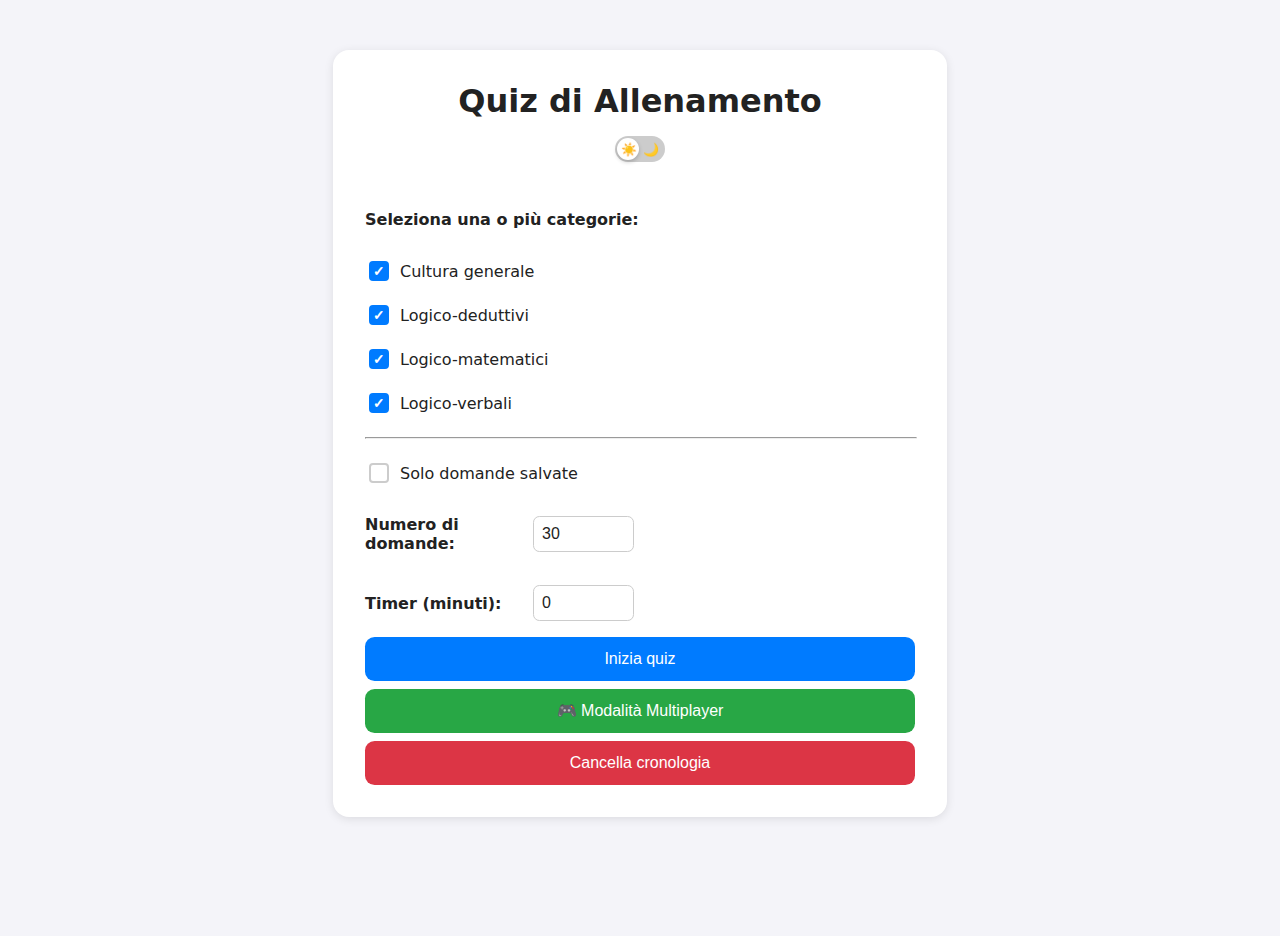
<file: index.html>
<!DOCTYPE html>
<html lang="it">

<head>
    <meta charset="UTF-8">
    <meta name="viewport" content="width=device-width, initial-scale=1.0">
    <title>Quiz Interattivo</title>
    <link rel="stylesheet" href="css/styles.css">
</head>

<body>
    <div class="container">
        <div class="header-container">
            <h1>Quiz di Allenamento</h1>
            <div class="dark-mode-toggle-wrapper">
                <label style="position: relative; cursor: pointer;">
                    <input type="checkbox" id="dark-mode-checkbox" class="dark-mode-checkbox">
                    <div class="toggle-switch">
                        <span class="toggle-icon sun-icon">☀️</span>
                        <span class="toggle-icon moon-icon">🌙</span>
                    </div>
                </label>
            </div>
        </div>

        <!-- Menu categorie -->
        <div id="category-menu" class="category-select">
            <p><strong>Seleziona una o più categorie:</strong></p>
            <label><input type="checkbox" value="CULTURA_GENERALE" checked> Cultura generale</label>
            <label><input type="checkbox" value="ATTITUDINALI_LOGICO_DEDUTTIVI" checked> Logico-deduttivi</label>
            <label><input type="checkbox" value="ATTITUDINALI_LOGICO_MATEMATICI" checked> Logico-matematici</label>
            <label><input type="checkbox" value="ATTITUDINALI_LOGICO_VERBALI" checked> Logico-verbali</label>

            <hr style="width:100%;text-align:left;margin-left:0">

            <label>
                <input type="checkbox" id="only-saved-questions"> Solo domande salvate
            </label>

            <label>
                <p><strong>Numero di domande:</strong></p>
                <input id="num-domande" type="number" min="1" max="10000" value="30">
            </label>

            <label>
                <p><strong>Timer (minuti):</strong></p>
                <input id="timer-input" type="number" min="0" max="10000" value="0">
            </label>

            <button id="start-btn" class="btn" type="button">Inizia quiz</button>
            <button id="multiplayer-btn" class="btn" style="background:#28a745; color: white;" type="button">🎮 Modalità Multiplayer</button>
            <button id="clear-persistent" class="btn" style="background:#dc3545;" type="button">Cancella cronologia</button>
        </div>

        <!-- Area quiz -->
        <div id="quiz" class="quiz-container">
            <div id="progress"></div>
            <div class="progress-bar-container">
                <div id="progress-bar-fill" class="progress-bar-fill"></div>
            </div>
            <div class="quiz-header">
                <button id="back-btn" class="back-btn" type="button">← Menù</button>
                <div class="bookmark-btn-container">
                    <button id="bookmark-btn" class="bookmark-btn" type="button">⭐</button>
                </div>
                <div class="score-timer-container">
                    <div id="score"></div>
                    <div id="timer" class="timer"></div>
                </div>
            </div>
            <div id="category"></div>
            <div id="question" class="question"></div>
            <div id="answers" class="answers"></div>
            <div class="navigation-buttons">
                <button id="prev-btn" class="btn btn-nav" type="button" disabled>← Indietro</button>
                <button id="next-btn" class="btn btn-nav" type="button" disabled>Avanti →</button>
            </div>
        </div>

        <!-- Riepilogo -->
        <div id="summary" class="summary">
            <h2>Riepilogo finale</h2>
            <p id="final-score"></p>
            <div id="error-list"></div>
            <h3>Accuratezza nel tempo</h3>
            <div style="margin-bottom: 1rem; text-align: center;">
                <label for="accuracy-filter" style="color: var(--text-color); margin-right: 0.5rem;">Mostra:</label>
                <select id="accuracy-filter"
                    style="padding: 0.5rem; border-radius: 0.4rem; border: 1px solid var(--border-color); background: var(--container-bg); color: var(--text-color); cursor: pointer;">
                    <option value="overall">Accuratezza complessiva</option>
                    <option value="CULTURA_GENERALE">Cultura generale</option>
                    <option value="ATTITUDINALI_LOGICO_DEDUTTIVI">Logico-deduttivi</option>
                    <option value="ATTITUDINALI_LOGICO_MATEMATICI">Logico-matematici</option>
                    <option value="ATTITUDINALI_LOGICO_VERBALI">Logico-verbali</option>
                </select>
            </div>
            <canvas id="accuracy-chart" width="500" height="250"></canvas>
            <h3>Grafico risultati per categoria</h3>
            <canvas id="result-chart" width="500" height="300"></canvas>
            <button id="restart-btn" class="btn" type="button">Torna al menù iniziale</button>
        </div>
    </div>

    <!-- JavaScript files -->
    <script src="js/storage.js"></script>
    <script src="js/charts.js"></script>
    <script src="js/app.js"></script>
</body>

</html>
</file>
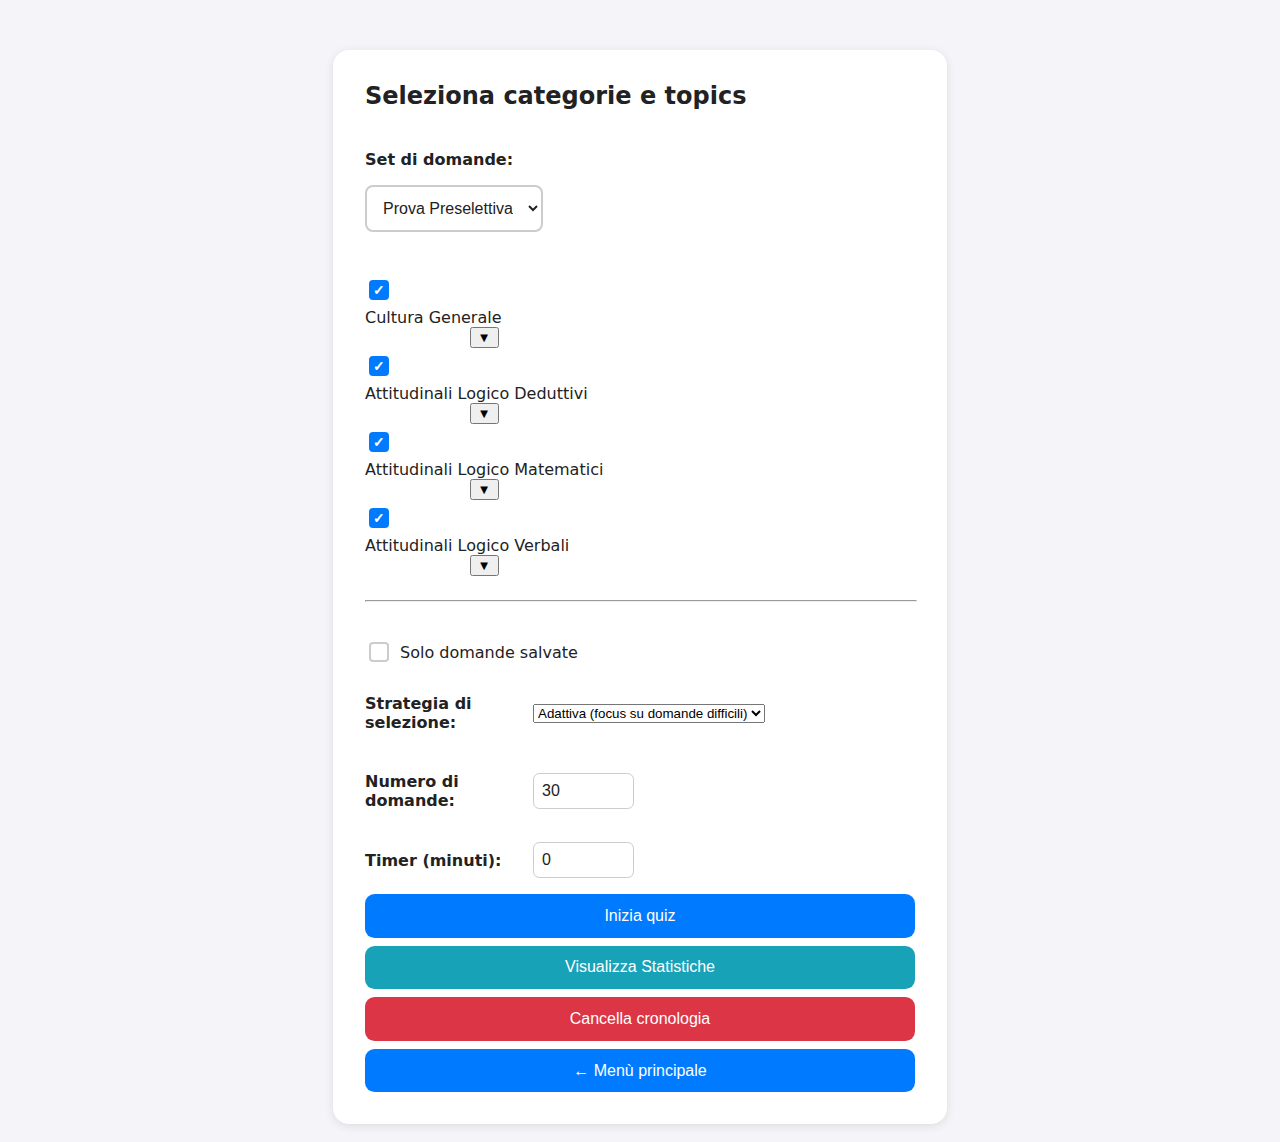
<file: singleplayer.html>
<!DOCTYPE html>
<html lang="it">

<head>
    <meta charset="UTF-8">
    <meta name="viewport" content="width=device-width, initial-scale=1.0">
    <title>Quiz Single Player</title>
    <link rel="stylesheet" href="css/styles.css">
</head>

<body>
    <div class="container">
        <!-- Single Player Setup Screen -->
        <div id="setupScreen" class="screen active">
            <div class="category-select">
                <h2 style="color: var(--text-color); margin-bottom: 1rem;">Seleziona categorie e topics</h2>

                <!-- Dataset Switcher -->
                <div style="margin-bottom: 1.5rem;">
                    <label style="display: block; margin-bottom: 0.5rem;">
                        <p><strong>Set di domande:</strong></p>
                        <select id="dataset-switcher"
                            style="width: 100%; padding: 0.75rem; border-radius: 0.5rem; border: 2px solid var(--border-color); background: var(--container-bg); color: var(--text-color); font-size: 1rem; cursor: pointer;">
                            <option value="questions.json">Prova Preselettiva</option>
                            <option value="questions_prova_scritta.json">Prova Scritta</option>
                        </select>
                    </label>
                </div>

                <!-- Category Cards with Expandable Topics -->
                <div id="category-cards-container">
                    <!-- Category cards will be generated dynamically based on the loaded dataset -->
                </div>

                <hr style="width:100%;text-align:left;margin-left:0; margin-top: 1rem; margin-bottom: 1.5rem;">

                <label>
                    <input type="checkbox" id="only-saved-questions"> Solo domande salvate
                </label>

                <label>
                    <p><strong>Strategia di selezione:</strong></p>
                    <select id="selection-strategy">
                        <option value="random">Casuale</option>
                        <option value="adaptive">Adattiva (focus su domande difficili)</option>
                        <option value="spaced-repetition">Ripetizione Spaziata</option>
                    </select>
                </label>

                <label>
                    <p><strong>Numero di domande:</strong></p>
                    <input id="num-domande" type="number" min="1" max="10000" value="30">
                </label>

                <label>
                    <p><strong>Timer (minuti):</strong></p>
                    <input id="timer-input" type="number" min="0" max="10000" value="0">
                </label>

                <button id="start-btn" class="btn" type="button">Inizia quiz</button>
                <button id="view-stats-btn" class="btn" style="background:#17a2b8;">Visualizza Statistiche</button>
                <button id="clear-persistent" class="btn" style="background:#dc3545;" type="button">Cancella
                    cronologia</button>
                <button id="back-to-main-btn" class="btn btn-tertiary">← Menù principale</button>
            </div>
        </div>

        <!-- Question Statistics Screen -->
        <div id="stats-screen" class="screen" style="display: none;">
            <h2>📊 Statistiche Domande</h2>
            <p style="color: var(--text-color); margin-bottom: 1rem;">Panoramica delle tue performance per domanda</p>

            <div style="margin-bottom: 1rem;">
                <label style="margin-bottom: 1rem;">
                    <p><strong>Set di domande:</strong></p>
                    <select id="stats-dataset-filter"
                        style="flex: 1; padding: 0.5rem; border-radius: 0.4rem; border: 1px solid var(--border-color); background: var(--container-bg); color: var(--text-color);">
                        <option value="questions.json">Prova Preselettiva</option>
                        <option value="questions_prova_scritta.json">Prova Scritta</option>
                    </select>
                </label>
                <label style="margin-top: 1rem;">
                    <p><strong>Filtra per categoria:</strong></p>
                    <select id="stats-category-filter"
                        style="flex: 1; padding: 0.5rem; border-radius: 0.4rem; border: 1px solid var(--border-color); background: var(--container-bg); color: var(--text-color);">
                        <option value="all">Tutte le categorie</option>
                        <!-- Categories will be populated dynamically -->
                    </select>
                </label>
                <label style="margin-top: 1rem;">
                    <p><strong>Ordina per:</strong></p>
                    <select id="stats-sort-order"
                        style="flex: 1; padding: 0.5rem; border-radius: 0.4rem; border: 1px solid var(--border-color); background: var(--container-bg); color: var(--text-color);">
                        <option value="worst">Peggiori performance</option>
                        <option value="best">Migliori performance</option>
                        <option value="most-shown">Più viste</option>
                        <option value="least-shown">Meno viste</option>
                        <option value="most-likely">Più probabili</option>
                        <option value="least-likely">Meno probabili</option>
                        <option value="bookmarked">Preferite</option>
                        <option value="alphabetical">altro</option>

                    </select>
                </label>
            </div>

            <div id="stats-summary"
                style="display: grid; grid-template-columns: repeat(auto-fit, minmax(100px, 1fr)); gap: 0.75rem; margin-bottom: 2rem;">
            </div>

            <h3 id="dettaglio-domande-toggle"
                style="color: var(--text-color); margin-bottom: 1rem; cursor: pointer; display: flex; align-items: center; gap: 0.5rem;">
                <span id="dettaglio-domande-icon">▶</span> Dettaglio domande viste
            </h3>
            <div id="stats-list" style="max-height: 60vh; overflow-y: auto; display: none;"></div>

            <h3 id="domande-non-viste-toggle"
                style="color: var(--text-color); margin-bottom: 1rem; cursor: pointer; display: flex; align-items: center; gap: 0.5rem;">
                <span id="domande-non-viste-icon">▶</span> Domande non ancora viste
            </h3>
            <div id="unseen-questions-list" style="max-height: 60vh; overflow-y: auto; display: none;"></div>

            <!-- Charts section -->
            <h3 id="accuratezza-tempo-toggle"
                style="color: var(--text-color); margin-bottom: 1rem; cursor: pointer; display: flex; align-items: center; gap: 0.5rem;">
                <span id="accuratezza-tempo-icon">▶</span> Accuratezza nel tempo
            </h3>
            <div id="accuratezza-tempo-content" style="display: none;">
                <div style="margin-bottom: 1rem; text-align: center;">
                    <label for="accuracy-filter">
                        <p><strong>Filtra per:</strong></p>
                        <select id="accuracy-filter"
                            style="flex: 1; padding: 0.5rem; border-radius: 0.4rem; border: 1px solid var(--border-color); background: var(--container-bg); color: var(--text-color);">
                            <option value="overall">Accuratezza complessiva</option>
                            <!-- Categories will be populated dynamically -->
                        </select>
                    </label>
                </div>
                <canvas id="accuracy-chart" height="250"></canvas>
            </div>

            <h3 id="risultati-categoria-toggle"
                style="color: var(--text-color); margin-top: 1rem; margin-bottom: 1rem; cursor: pointer; display: flex; align-items: center; gap: 0.5rem;">
                <span id="risultati-categoria-icon">▶</span> Risultati per categoria
            </h3>
            <div id="risultati-categoria-content" style="display: none;">
                <canvas id="result-chart" height="300"></canvas>
            </div>

            <button id="back-from-stats-btn" class="btn btn-tertiary" style="margin-top: 1rem;">← Torna al menu</button>
        </div>

        <!-- Area quiz -->
        <div id="quiz" class="quiz-container screen">
            <div id="progress"></div>
            <div class="progress-bar-container">
                <div id="progress-bar-fill" class="progress-bar-fill"></div>
            </div>
            <div class="quiz-header">
                <button id="back-btn" class="back-btn" type="button">← Menù principale</button>
                <div class="bookmark-btn-container">
                    <button id="bookmark-btn" class="bookmark-btn" type="button">⭐</button>
                </div>
                <div class="score-timer-container">
                    <div id="score"></div>
                    <div id="timer" class="timer"></div>
                </div>
            </div>
            <div id="category"></div>
            <div id="question" class="question"></div>
            <div id="answers" class="answers"></div>
            <div class="navigation-buttons">
                <button id="prev-btn" class="btn btn-nav" type="button" disabled>← Indietro</button>
                <button id="next-btn" class="btn btn-nav" type="button" disabled>Avanti →</button>
            </div>
        </div>

        <!-- Riepilogo -->
        <div id="summary" class="summary screen">
            <h2>Riepilogo finale</h2>
            <p id="final-score"></p>
            <div id="error-list"></div>
            <button id="restart-btn" class="btn" type="button">Torna al menù iniziale</button>
        </div>
    </div>

    <!-- JavaScript files -->
    <script src="js/storage.js"></script>
    <script src="js/charts.js"></script>
    <script src="js/app.js"></script>
</body>

</html>
</file>
<file: css/styles.css>
:root {
    --primary: #007bff;
    --bg: #f4f4f9;
    --container-bg: white;
    --text-color: #222;
    --text-secondary: #333;
    --border-color: #ccc;
    --button-bg: #eaeaea;
    --button-hover: #dcdcdc;
    --correct: #b5e7a0;
    --wrong: #f7a8a8;
    --shadow: rgba(0, 0, 0, 0.1);
    --back-btn-bg: #ccc;
    --back-btn-hover: #bbb;
    --wrong-bg: #fff6f6;
    --wrong-text: #b00000;
}

body.dark-mode {
    --primary: #4a9eff;
    --bg: #1a1a1a;
    --container-bg: #2d2d2d;
    --text-color: #e0e0e0;
    --text-secondary: #b0b0b0;
    --border-color: #555;
    --button-bg: #3a3a3a;
    --button-hover: #4a4a4a;
    --correct: #4a7c59;
    --wrong: #8b4a4a;
    --shadow: rgba(0, 0, 0, 0.3);
    --back-btn-bg: #444;
    --back-btn-hover: #555;
    --wrong-bg: #3d2a2a;
    --wrong-text: #ff6b6b;
}

body {
    font-family: system-ui, Arial, sans-serif;
    background: var(--bg);
    display: flex;
    flex-direction: column;
    align-items: center;
    justify-content: flex-start;
    min-height: 100vh;
    margin: 0;
    padding: 2vh 4vw;
}

.container {
    background: var(--container-bg);
    padding: 2rem;
    border-radius: 1rem;
    box-shadow: 0 2px 10px var(--shadow);
    width: 100%;
    max-width: 550px;
    text-align: center;
    display: flex;
    flex-direction: column;
    gap: 1.5rem;
    margin-top: 2rem;
}

h1,
h2 {
    margin: 0;
    color: var(--text-color);
}

.category-select {
    display: flex;
    flex-direction: column;
    align-items: flex-start;
    gap: 0.5rem;
    font-size: 1em;
    color: var(--text-color);
}

.category-select label {
    display: flex;
    flex-direction: row;
    align-items: center;
    gap: 0.5rem;
    cursor: pointer;
    color: var(--text-color);
}

.category-select label p {
    width: 10rem;
    text-align: left;
    color: var(--text-color);
}

.category-select>p {
    color: var(--text-color);
}

/* Custom checkbox styling */
.category-select input[type="checkbox"] {
    appearance: none;
    -webkit-appearance: none;
    width: 20px;
    height: 20px;
    border: 2px solid var(--border-color);
    border-radius: 4px;
    background: var(--container-bg);
    cursor: pointer;
    position: relative;
    transition: all 0.2s ease;
    flex-shrink: 0;
}

.category-select input[type="checkbox"]:hover {
    border-color: var(--primary);
}

.category-select input[type="checkbox"]:checked {
    background: var(--primary);
    border-color: var(--primary);
}

.category-select input[type="checkbox"]:checked::after {
    content: '✓';
    position: absolute;
    top: 50%;
    left: 50%;
    transform: translate(-50%, -50%);
    color: white;
    font-size: 14px;
    font-weight: bold;
}

.btn {
    background: var(--primary);
    color: white;
    border: none;
    border-radius: 0.6rem;
    padding: 0.8rem 1.5rem;
    cursor: pointer;
    font-size: 1em;
    align-self: center;
    transition: background 0.2s;
    width: 100%;
}

.hidden-visibility {
    visibility: hidden;
    opacity: 0;
}

.visible {
    visibility: visible;
    opacity: 1;
}

.btn:hover {
    background: #005ecb;
}

.btn:disabled {
    background: var(--button-bg);
    color: var(--text-secondary);
    cursor: not-allowed;
    opacity: 0.5;
}

.navigation-buttons {
    display: flex;
    gap: 1rem;
    width: 100%;
}

.btn-nav {
    flex: 1;
    width: auto;
}

input {
    display: flex;
    padding: 0.5rem;
    border-radius: 0.4rem;
    border: 1px solid var(--border-color);
    background: var(--container-bg);
    color: var(--text-color);
    font-size: 1em;
    margin-top: 0.5rem;
    margin-bottom: 0.5rem;
}

.quiz-container {
    display: none;
    flex-direction: column;
    gap: 1rem;
}

.progress-bar-container {
    width: 100%;
    height: 8px;
    background: var(--button-bg);
    border-radius: 4px;
    overflow: hidden;
    margin-bottom: 0.5rem;
}

.progress-bar-fill {
    height: 100%;
    background: linear-gradient(90deg, var(--primary), #4a9eff);
    border-radius: 4px;
    transition: width 0.3s ease;
    width: 0%;
}

.quiz-header {
    display: flex;
    justify-content: space-between;
    align-items: center;
    flex-wrap: wrap;
    gap: 0.08rem;
}

.back-btn {
    background: var(--back-btn-bg);
    color: var(--text-color);
    border: none;
    border-radius: 0.6rem;
    padding: 0.5rem 1rem;
    cursor: pointer;
    font-size: 0.9em;
    transition: background 0.2s;
    width: 33%;
}

.back-btn:hover {
    background: var(--back-btn-hover);
}

.bookmark-btn-container {
    width: 33%;
    align-items: center;
    justify-content: center;
    margin: 0;
}

.bookmark-btn {
    background: transparent;
    color: var(--text-color);
    border: 2px solid var(--border-color);
    border-radius: 0.6rem;
    padding: 0.5rem 1rem;
    cursor: pointer;
    font-size: 1.2em;
    transition: all 0.2s;
    display: inline-flex;
    align-items: center;
    justify-content: center;
    flex-shrink: 0;
    width: 50px;
    height: 44px;
}

.bookmark-btn:hover {
    transform: scale(1.1);
}

.bookmark-btn:active {
    transform: scale(0.95);
}

.bookmark-btn.saved {
    color: #ff9800;
    border-color: #ff9800;
    background: rgba(255, 152, 0, 0.1);
}

body.dark-mode .bookmark-btn.saved {
    color: #ffd700;
    border-color: #ffd700;
    background: rgba(255, 215, 0, 0.1);
}

.timer {
    font-weight: bold;
    color: var(--text-color);
}

.timer.warning {
    color: #d9534f;
}

.question {
    font-size: 1.2em;
    line-height: 1.4em;
    min-height: 5rem;
    color: var(--text-color);
}

#category,
#progress {
    color: var(--text-color);
}

.answers {
    display: flex;
    flex-direction: column;
    gap: 0.8rem;
}

.answers button {
    padding: 0.9rem;
    border: none;
    border-radius: 0.7rem;
    background: var(--button-bg);
    color: var(--text-color);
    cursor: pointer;
    transition: background 0.2s, transform 0.1s;
    font-size: 1em;
    word-wrap: break-word;
}

.answers button:hover:not(:disabled) {
    background: var(--button-hover);
    transform: scale(1.02);
}

.answers button.correct {
    background-color: var(--correct) !important;
}

.answers button.wrong {
    background-color: var(--wrong) !important;
}

#score {
    font-weight: bold;
    color: var(--text-secondary);
}

.score-timer-container {
    display: flex;
    flex-direction: column;
    align-items: flex-end;
    gap: 0.25rem;
    width: 33%;
    margin-left: 0rem;
}

.summary {
    display: none;
    flex-direction: column;
    align-items: center;
    gap: 1rem;
    font-size: 1.05em;
    text-align: left;
    color: var(--text-color);
}

.summary p,
.summary h3 {
    color: var(--text-color);
}

canvas {
    display: block;
    max-width: 100%;
    height: 250px;
}

.wrong-question {
    border-left: 4px solid var(--wrong);
    background: var(--wrong-bg);
    padding: 0.8rem;
    border-radius: 0.5rem;
    margin-top: 0.5rem;
    color: var(--text-color);
}

.wrong-question strong {
    color: var(--wrong-text);
}

.wrong-question p {
    color: var(--text-color);
}

body.dark-mode .wrong-question strong {
    color: #ff6b6b;
}

.header-container {
    display: flex;
    flex-direction: column;
    align-items: center;
    width: 100%;
    margin-bottom: 0.5rem;
    gap: 1rem;
}

.dark-mode-toggle-wrapper {
    display: flex;
    align-items: center;
    gap: 0.5rem;
}

.toggle-label {
    font-size: 0.9em;
    color: var(--text-secondary);
    user-select: none;
}

/* Hide default checkbox */
.dark-mode-checkbox {
    display: none;
}

/* Custom toggle switch */
.toggle-switch {
    position: relative;
    width: 50px;
    height: 26px;
    background: var(--border-color);
    border-radius: 13px;
    cursor: pointer;
    transition: background 0.3s;
}

.toggle-switch::before {
    content: '';
    position: absolute;
    width: 22px;
    height: 22px;
    border-radius: 50%;
    background: white;
    top: 2px;
    left: 2px;
    transition: transform 0.3s, background 0.3s;
    box-shadow: 0 2px 4px rgba(0, 0, 0, 0.2);
}

.dark-mode-checkbox:checked+.toggle-switch {
    background: var(--primary);
}

.dark-mode-checkbox:checked+.toggle-switch::before {
    transform: translateX(24px);
}

.toggle-icon {
    position: absolute;
    top: 50%;
    transform: translateY(-50%);
    font-size: 0.8em;
    pointer-events: none;
}

.sun-icon {
    left: 6px;
}

.moon-icon {
    right: 6px;
}

@media (max-width: 600px) {
    .container {
        padding: 1.2rem;
    }

    .question {
        font-size: 1.1em;
    }

    .answers button,
    .btn,
    .back-btn,
    select {
        font-size: 1em;
        padding: 1rem;
    }
}

/* Confetti animation */
.confetti {
    position: fixed;
    width: 10px;
    height: 10px;
    background-color: #f0f;
    position: fixed;
    top: -10px;
    z-index: 9999;
    animation: confetti-fall linear forwards;
}

@keyframes confetti-fall {
    to {
        transform: translateY(100vh) rotate(360deg);
        opacity: 0;
    }
}
</file>
